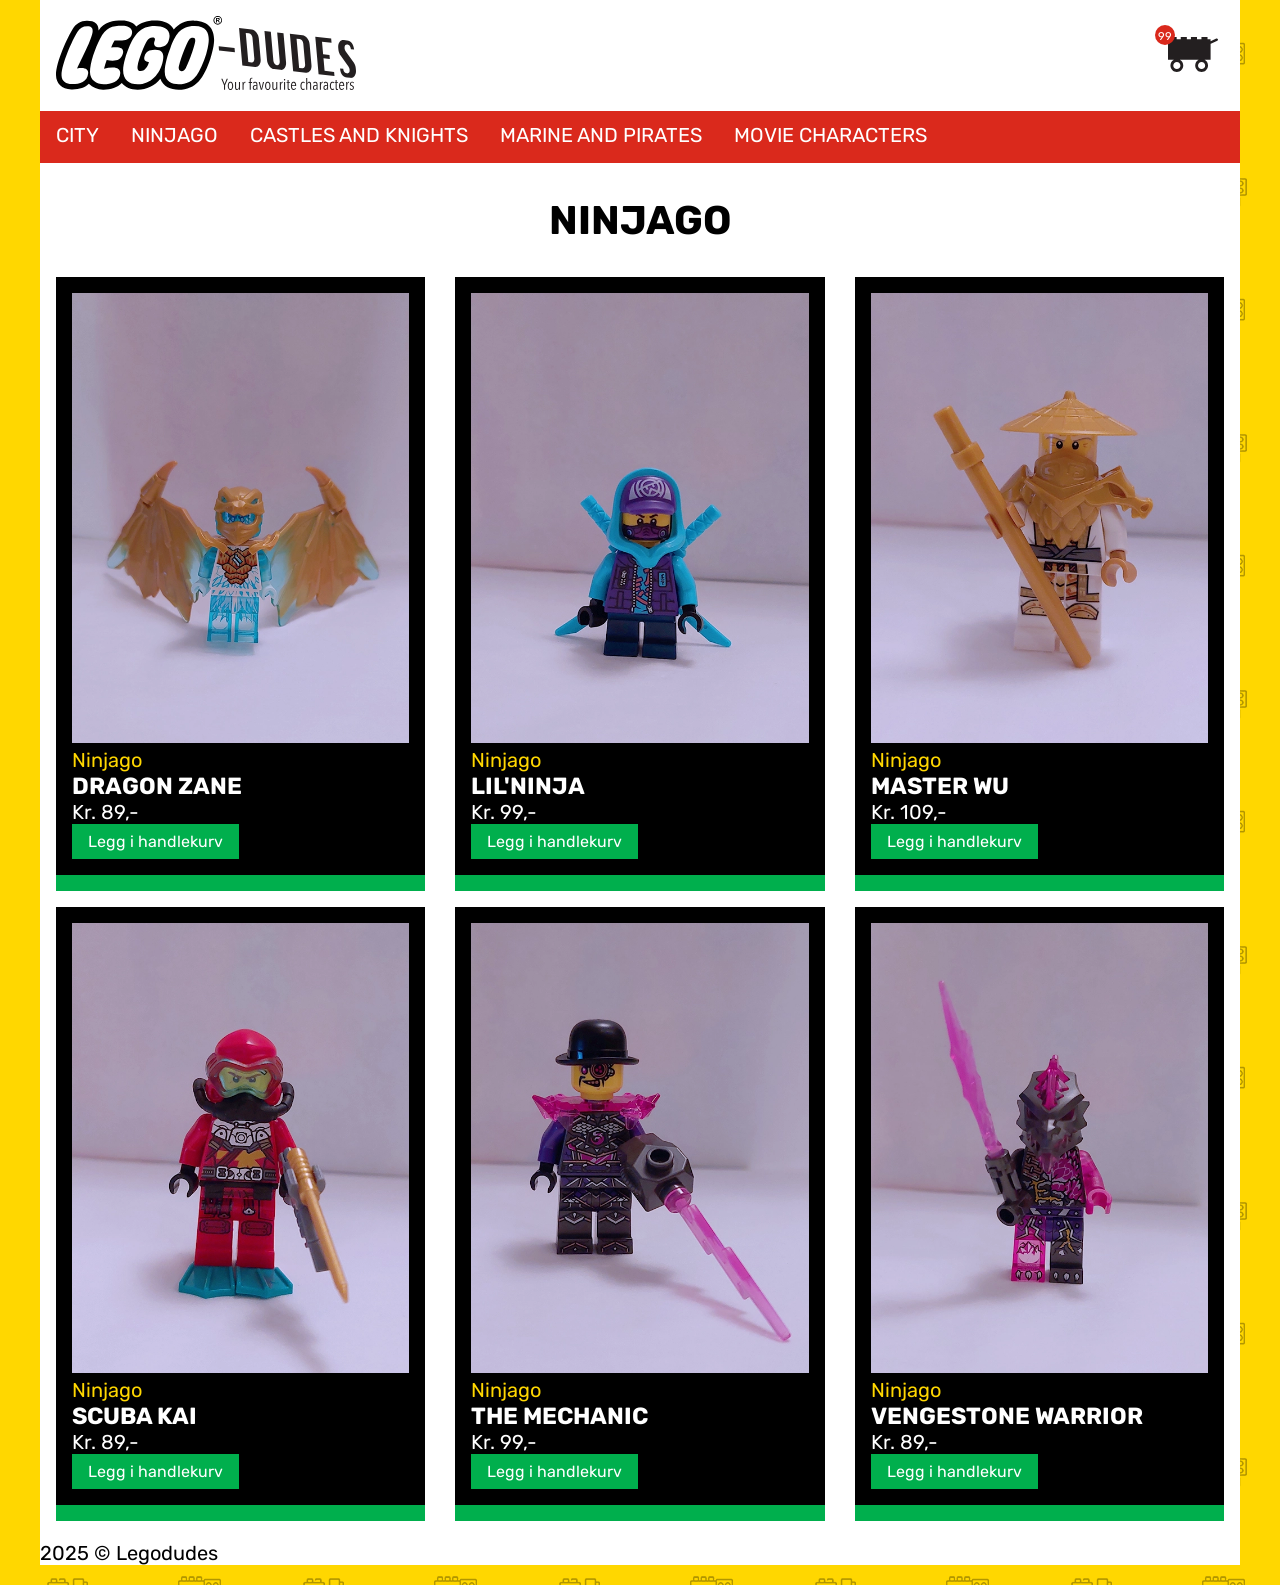
<file: Legodudes/index.html>
<!DOCTYPE html>
<html lang="en">
<head>
    <meta charset="UTF-8">
    <meta name="viewport" content="width=device-width, initial-scale=1.0">
    <title>Legodudes webshop</title>
    <link href="style.css" rel="stylesheet">
    <script src="legodudes.js"></script>
    
</head>
<body>
    <div id="content">
        <header>
            <a href="index.html" id="logo"><img src="website_images/LD_logo.svg" alt="Legodudes" /></a>
            <button id="shoppingcart">
                <span id="cartcount">99</span>
                <img src="website_images/legocart.svg" alt="Handlevogn" />
            </button>
            <nav>
                <ul>
                    <li><a href="#">City</a></li>
                    <li><a href="#">Ninjago</a></li>
                    <li><a href="#">Castles and Knights</a></li>
                    <li><a href="#">Marine and Pirates</a></li>
                    <li><a href="#">Movie Characters</a></li>
                </ul>
            </nav>
        </header>
        <main>
            <h2>Ninjago</h2>
            <div id="productlist"></div>
            <!--
            <article class="product-card">
                <img src="website_images/PROD_dragon_zane.webp" alt="PRODUKTTITTEL" />
                <a href="#KATEGORISIDE">Ninjago</a>
                <h3>Dragon Zane</h3>
                <p>Kr. 89,-</p>
                <button>Legg i handlekurv</button>
            </article>
            <article class="product-card">
                <img src="website_images/PROD_dragon_zane.webp" alt="PRODUKTTITTEL" />
                <a href="#KATEGORISIDE">Ninjago</a>
                <h3>Dragon Zane</h3>
                <p>Kr. 89,-</p>
                <button>Legg i handlekurv</button>
            </article>
            <article class="product-card">
                <img src="website_images/PROD_dragon_zane.webp" alt="PRODUKTTITTEL" />
                <a href="#KATEGORISIDE">Ninjago</a>
                <h3>Dragon Zane</h3>
                <p>Kr. 89,-</p>
                <button>Legg i handlekurv</button>
            </article>
            <article class="product-card">
                <img src="website_images/PROD_dragon_zane.webp" alt="PRODUKTTITTEL" />
                <a href="#KATEGORISIDE">Ninjago</a>
                <h3>Dragon Zane</h3>
                <p>Kr. 89,-</p>
                <button>Legg i handlekurv</button>
            </article>
            <article class="product-card">
                <img src="website_images/PROD_dragon_zane.webp" alt="PRODUKTTITTEL" />
                <a href="#KATEGORISIDE">Ninjago</a>
                <h3>Dragon Zane</h3>
                <p>Kr. 89,-</p>
                <button>Legg i handlekurv</button>
            </article>
            <article class="product-card">
                <img src="website_images/PROD_dragon_zane.webp" alt="PRODUKTTITTEL" />
                <a href="#KATEGORISIDE">Ninjago</a>
                <h3>Dragon Zane</h3>
                <p>Kr. 89,-</p>
                <button>Legg i handlekurv</button>
            </article>
            <article class="product-card">
                <img src="website_images/PROD_dragon_zane.webp" alt="PRODUKTTITTEL" />
                <a href="#KATEGORISIDE">Ninjago</a>
                <h3>Dragon Zane</h3>
                <p>Kr. 89,-</p>
                <button>Legg i handlekurv</button>
            </article>
            -->
        </main>
        <footer>
            <p>2025 &copy; Legodudes</p>
        </footer>
    </div>
    <script src="shopscript.js"></script>
</body>
</html>
</file>
<file: Legodudes/style.css>
@import url('https://fonts.googleapis.com/css2?family=Rubik:ital,wght@0,300..900;1,300..900&display=swap');

:root {
    --yellow: #FFD700;
    --red: #DA291C;
    --blue: #006DB7;
    --green: #00AF4D;
    --white: #fff;
    --black: #000;
}

html, body {
    margin: 0;
    padding: 0;
}

body {
    background-color: var(--yellow);
    background-image: url("website_images/mainbackground.png");
    font-family: "Rubik", serif;
    font-size: 20px;
}
header, article, div, aside, section, footer, main {
    box-sizing: border-box;
}
#content {
    width: 100%;
    max-width: 1200px;
    margin: 0 auto;
    background-color: var(--white);
}

header {
    width: 100%;
    display: flex;
    justify-content: space-between;
    flex-wrap: wrap;

    #logo {
        width: 300px;
        display: inline-block;
        margin: 1rem;
    }

    #shoppingcart {
        border: none;
        background-color: transparent;
        margin: 1rem;
        position: relative;

        #cartcount {
            display: block;
            font-family: "Rubik", serif;
            font-size: 0.7rem;
            background-color: var(--red);
            color: var(--white);
            text-align: center;
            width: 20px;
            height: 20px;
            border-radius: 50%;
            padding-top: 5px;
            box-sizing: border-box;
            position: absolute;
            top: 9px;
            left: -7px;
        }

        img {
            width: 50px;
            height: auto;
        }
    }

    nav {
        width: 100%;
        background-color: var(--red);

        ul {
            list-style-type: none;
            margin: 0;
            padding: 0;
            display: flex;

            a {
                text-transform: uppercase;
                color: var(--white);
                padding: calc(0.5rem + 4px) 1rem;
                display: inline-block;
                text-decoration: none;
                border-bottom: 4px solid var(--red);
            }
            a:hover {
                background: var(--yellow);
                color: var(--black);
                border-bottom: 4px solid var(--black);
            }
        }
    }
}

main {

    #productlist {
        display: flex;
        gap: 1rem;
        flex-wrap: wrap;
        justify-content: space-between;
        padding-left: 1rem;
        padding-right: 1rem;
    }

    h2 {
        width: 100%;
        display: block;
        font-size: 2.5rem;
        text-align: center;
        text-transform: uppercase;
    }

    article {
        width: calc(33% - 1rem);
        background: var(--black);
        padding: 1rem;
        color: var(--white);
        border-bottom: 1rem solid var(--green);

        img {
            max-width: 100%;
        }

        a {
            color: var(--yellow);
            text-decoration: none;
        }

        h3 {
            margin: 0;
            text-transform: uppercase;
        }
        p {
            margin: 0;
        }

        button {
            font-family: "Rubik", serif;
            font-size: 1rem;
            background: var(--green);
            color: var(--white);
            padding: .5rem 1rem;
            border: none;
        }
    }
}
</file>
